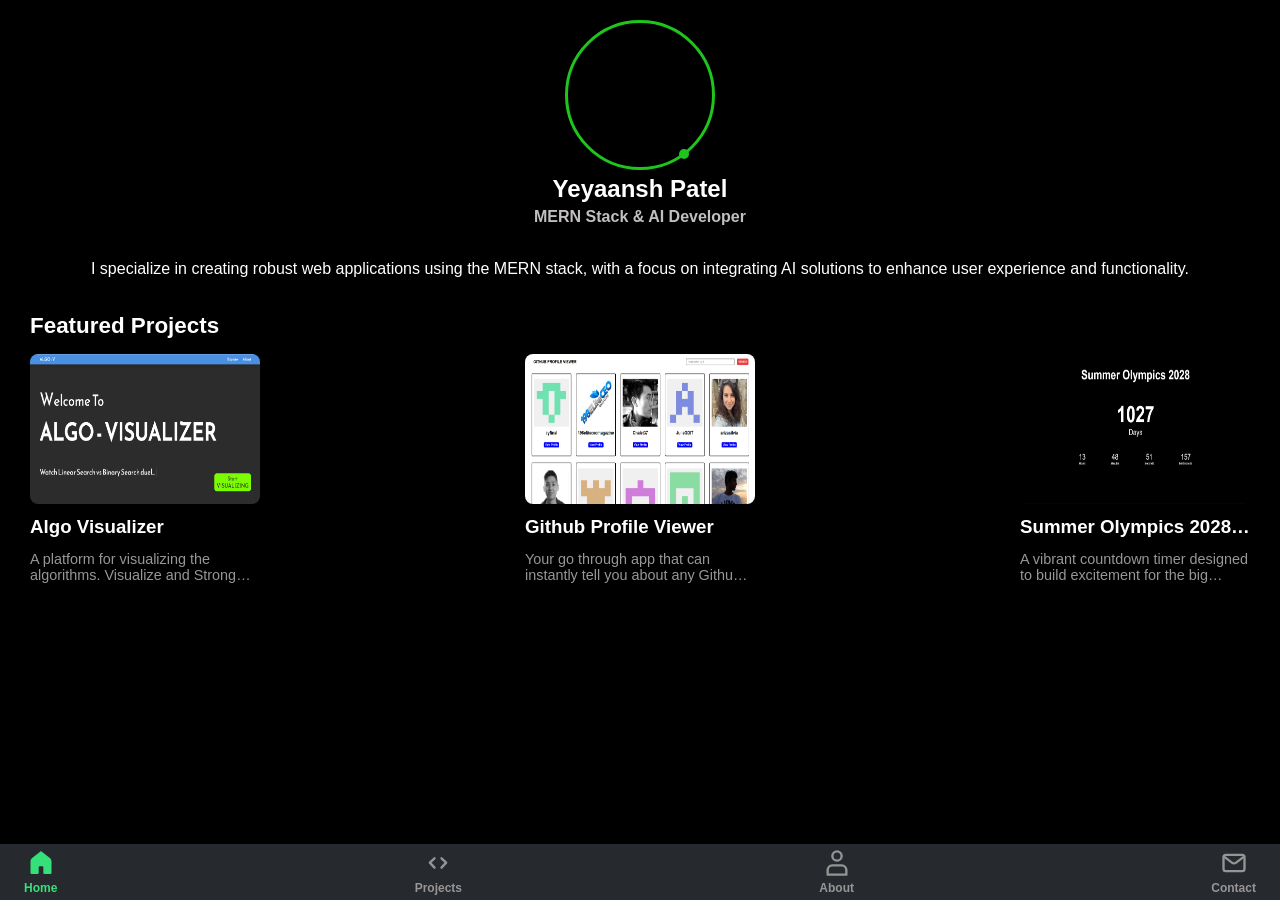
<file: index.html>
<!DOCTYPE html>
<html lang="en">
  <head>
    <meta charset="UTF-8" />
    <meta name="viewport" content="width=device-width, initial-scale=1.0" />
    <title>Yeyaansh Portfolio</title>
    <link rel="stylesheet" href="./index.css" />
  </head>
  <body>
    <header>
      <!-- <div>Portfolio</div> -->
    </header>
    <main>
      <div class="portfolio-summary">
        <div class="user-data">
          <div>
            <div class="portfolio-image"></div>
            <div class="online"></div>
          </div>
          <h2>Yeyaansh Patel</h2>
          <p>MERN Stack & AI Developer</p>
        </div>

        <div class="portfolio-summary-bio">
          <p>
            I specialize in creating robust web applications using the MERN
            stack, with a focus on integrating AI solutions to enhance user
            experience and functionality.
          </p>
        </div>
      </div>
      <div class="featured-projects">
        <h2>Featured Projects</h2>
        <div class="feature-projects-card">
          <div class="featured-card">
            <div>
              <img src="./images/algov_thumbnail.png" alt="" />
            </div>
            <div>
              <h3>Algo Visualizer</h3>
              <p>
                A platform for visualizing the algorithms. Visualize and Strong
                your Concepts.
              </p>
            </div>
          </div>
          <div class="featured-card">
            <div>
              <img src="./images/github_thumbnail.png" alt="" />
            </div>
            <div>
              <h3>Github Profile Viewer</h3>
              <p>
                Your go through app that can instantly tell you about any Github User using their ID.
              </p>
            </div>
          </div>
          <div class="featured-card">
            <div>
              <img src="./images/olympics_thumbnail.png" alt="" />
            </div>
            <div>
              <h3>Summer Olympics 2028 Timer</h3>
              <p>
                A vibrant countdown timer designed to build excitement for the big event.
              </p>
            </div>
          </div>
        </div>
      </div>
      <!-- <div class="my-skills">
        <h2>My Skills</h2>
        <div class="skill-card">
          <img src="./images/html.svg" alt="html icon">
          <p>HTML 5</p>
          <span></span>
        </div>
      </div> -->

      <nav>
        <div>
          <a href="./index.html"
            ><div class="nav-bar-card">
              <img
                style="
                  filter: brightness(0) saturate(100%) invert(99%) sepia(36%)
                    saturate(4244%) hue-rotate(65deg) brightness(100%)
                    contrast(76%);
                "
                src="./images/home.svg"
                alt=""
              />
              <p style="color: #38e07b">Home</p>
            </div></a
          >

          <a href="./assets/projects.html"
            ><div class="nav-bar-card">
              <img src="./images/projects.svg" alt="" />
              <p>Projects</p>
            </div></a
          >

          <a href="./assets/about-me.html"
            ><div class="nav-bar-card">
              <img src="./images/about.svg" alt="" />
              <p>About</p>
            </div></a
          >

          <a href="./assets/contact-me.html"
            ><div class="nav-bar-card">
              <img src="./images/contact.svg" alt="" />
              <p>Contact</p>
            </div></a
          >
        </div>
      </nav>
    </main>
    <footer></footer>
  </body>
</html>
</file>
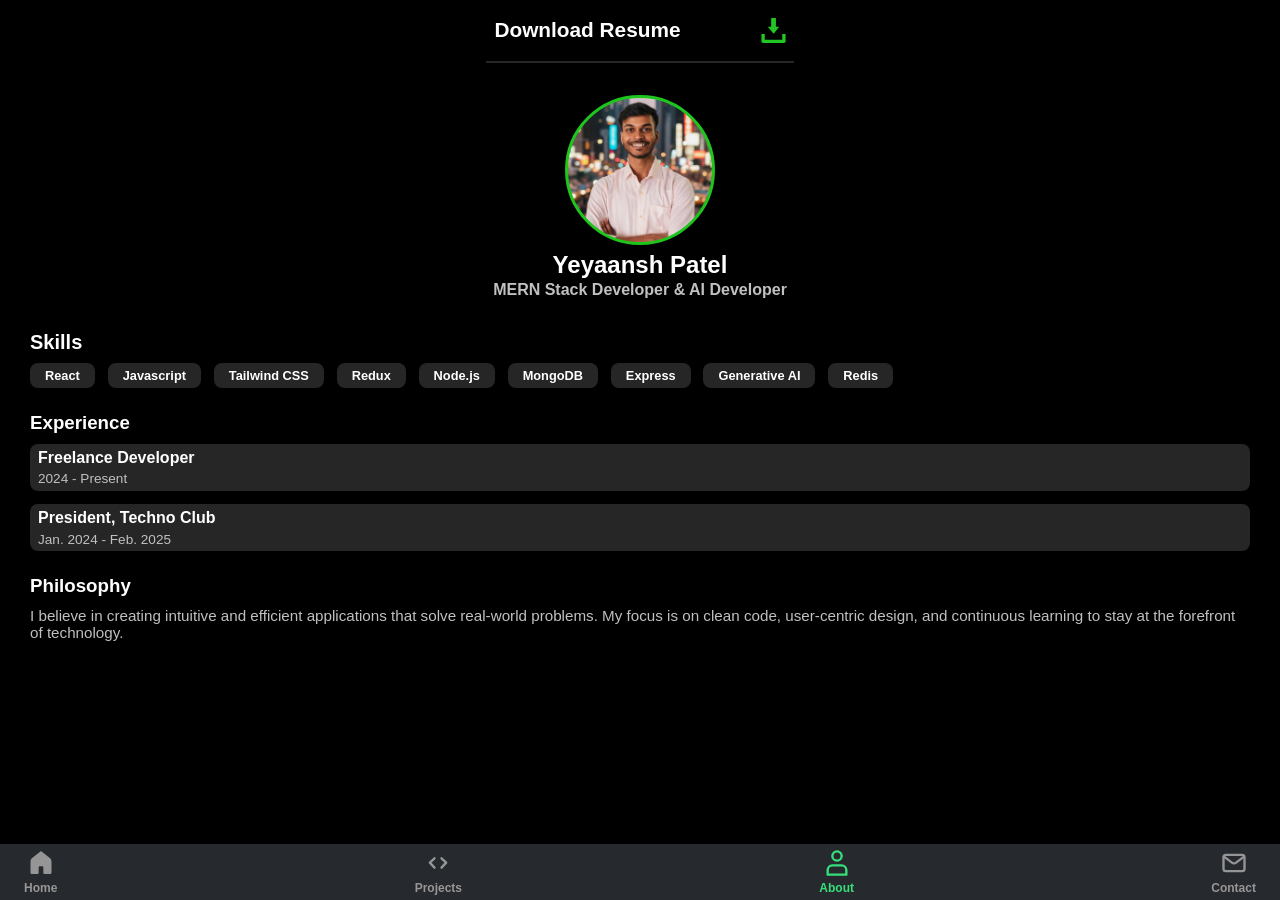
<file: assets/about-me.html>
<!DOCTYPE html>
<html lang="en">
  <head>
    <meta charset="UTF-8" />
    <meta name="viewport" content="width=device-width, initial-scale=1.0" />
    <title>Yeyaansh Portfolio</title>
    <link rel="stylesheet" href="../index.css" />
  </head>
  <body>
    <!-- <header>
      <div class="projects-page-heading">Projects</div>
    </header> -->
    <header>
      <!-- <a href="./Yeyaansh_Resume_12_9.pdf" download="Yeyaansh_Patel_Resume" -->
      <a href="./Yeyaansh_Resume_12_9.pdf"
        ><div class="download-resume-section" draggable="true">
          <div>Download Resume</div>
          <div><img src="../images/download.svg" alt="" /></div></div
      ></a>
    </header>
    <main>
      <div>
        <div class="about-me-profile-section">
          <div class="about-me-portfolio-image">
            <!-- <img
              src="../images/yeyaansh-profile.jpg"
              alt="profile picture of yeyaansh"
            /> -->
          </div>
          <h2>Yeyaansh Patel</h2>
          <p>MERN Stack Developer & AI Developer</p>
        </div>
        <div class="about-me-page-skills-section">
          <h3>Skills</h3>
          <div>
            <span>React</span><span>Javascript</span><span>Tailwind CSS</span><span>Redux</span><span>Node.js</span><span>MongoDB</span
            ><span>Express</span><span>Generative AI</span
            ><span>Redis</span>
          </div>
        </div>
        <div class="about-me-page-experience-section">
          <h3>Experience</h3>
          <div>
            <div class="about-me-page-experience-section-card">
              <h4>Freelance Developer</h4>
              <p>2024 - Present</p>
            </div>
            <div class="about-me-page-experience-section-card">
              <h4>President, Techno Club</h4>
              <p>Jan. 2024 - Feb. 2025</p>
            </div>
          </div>
        </div>
        <div class="about-me-page-philosophy-section">
          <h3>Philosophy</h3>
          <p>
            I believe in creating intuitive and efficient applications that
            solve real-world problems. My focus is on clean code, user-centric
            design, and continuous learning to stay at the forefront of
            technology.
          </p>
        </div>
      </div>

      <nav>
        <div>
          <a href="../index.html"
            ><div class="nav-bar-card">
              <img src="../images/home.svg" alt="" />
              <p>Home</p>
            </div></a
          >

          <a href="../assets/projects.html"
            ><div class="nav-bar-card">
              <img src="../images/projects.svg" alt="" />
              <p>Projects</p>
            </div></a
          >

          <a href="../assets/about-me.html"
            ><div class="nav-bar-card">
              <img
                style="
                  filter: brightness(0) saturate(100%) invert(99%) sepia(36%)
                    saturate(4244%) hue-rotate(65deg) brightness(100%)
                    contrast(76%);
                "
                src="../images/about.svg"
                alt=""
              />
              <p style="color: #38e07b">About</p>
            </div></a
          >

          <a href="../assets/contact-me.html"
            ><div class="nav-bar-card">
              <img src="../images/contact.svg" alt="" />
              <p>Contact</p>
            </div></a
          >
        </div>
      </nav>
    </main>
    <!-- <footer></footer> -->
  </body>
</html>
</file>
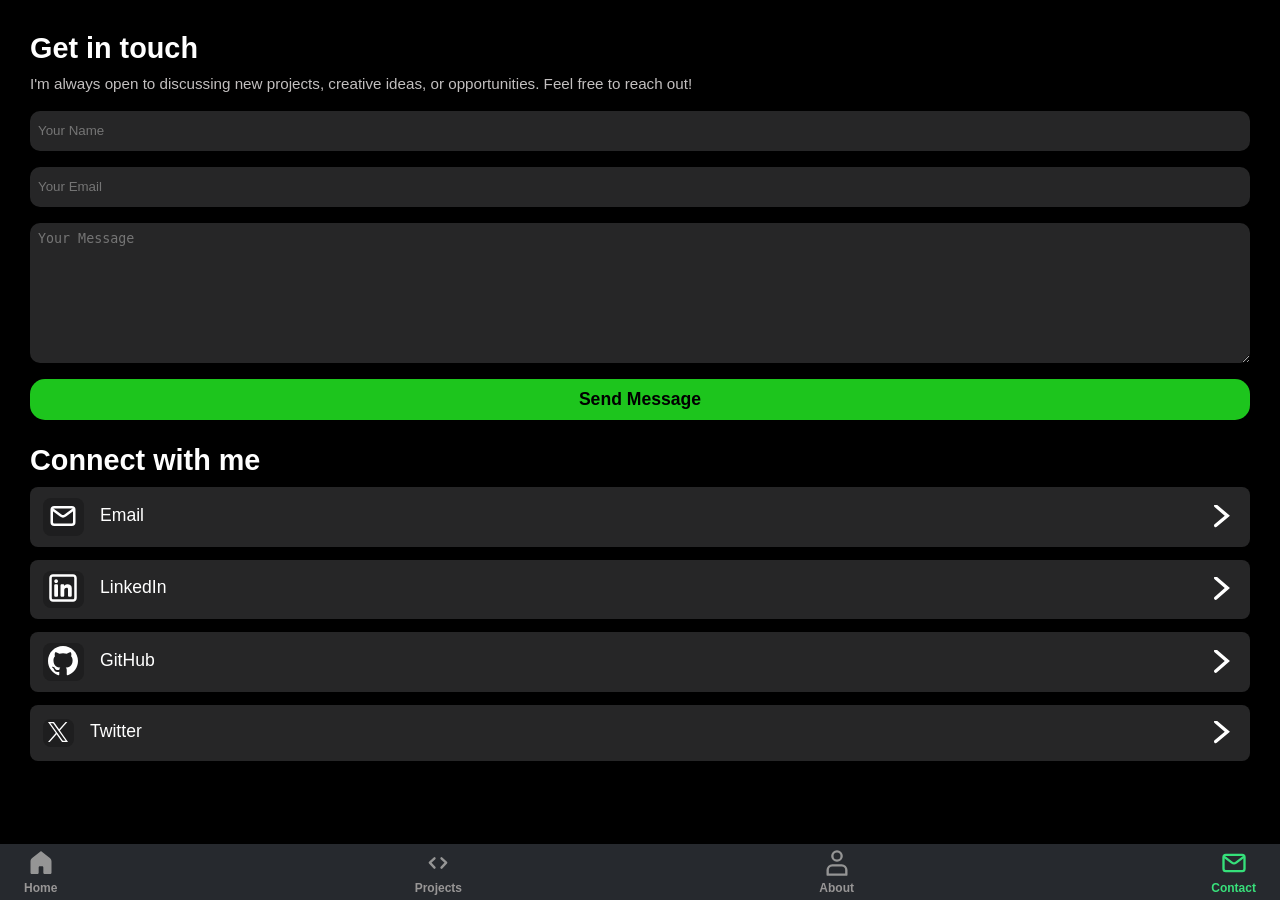
<file: assets/contact-me.html>
<!DOCTYPE html>
<html lang="en">
  <head>
    <meta charset="UTF-8" />
    <meta name="viewport" content="width=device-width, initial-scale=1.0" />
    <title>Yeyaansh Portfolio</title>
    <link rel="stylesheet" href="../index.css" />
  </head>
  <body>
    <!-- <header>
      <div class="projects-page-heading">Projects</div>
    </header> -->
    <!-- <header>
      <div class="download-resume-section" draggable="true">
        <div>Downlaod Resume</div>
        <div><img src="./images/download.svg" alt="" /></div>
      </div>
    </header> -->
    <main>
      <div class="contact-me-page-section">
        <div class="contact-me-page-section-get-in-touch">
          <div>
            <h3>Get in touch</h3>
            <p>
              I'm always open to discussing new projects, creative ideas, or
              opportunities. Feel free to reach out!
            </p>
          </div>
          <div class="contact-me-page-section-get-in-touch-form">
            <form action="">
              <input type="text" required placeholder="Your Name" />
              <input type="email" required placeholder="Your Email" />
              <!-- <input type="text" required placeholder="Your Message"> -->
              <textarea name="" id="" placeholder="Your Message"></textarea>
              <button type="submit">Send Message</button>
            </form>
          </div>
        </div>
        <div class="contact-me-page-section-connect-with-me">
          <h3>Connect with me</h3>
          <a href="mailto:yeyaansh@gmail.com" target="_blank"
            ><div class="contact-me-page-section-connect-with-me-card">
              <div>
                <div>
                  <span><img src="../images/contact.svg" alt="" /></span>
                  <div>Email</div>
                </div>
                <span
                  ><img src="../images/noun-arrow-right-114801.svg" alt=""
                /></span>
              </div>
              <div></div>
              <div></div></div
          ></a>

          <a href="https://www.linkedin.com/in/yeyaansh/" target="_blank"
            ><div class="contact-me-page-section-connect-with-me-card">
              <div>
                <div>
                  <span><img src="../images/linkedin.svg" alt="" /></span>
                  <div>LinkedIn</div>
                </div>
                <span
                  ><img src="../images/noun-arrow-right-114801.svg" alt=""
                /></span>
              </div>
              <div></div>
              <div></div></div
          ></a>

          <a href="https://github.com/yeyaansh" target="_blank"
            ><div class="contact-me-page-section-connect-with-me-card">
              <div>
                <div>
                  <span><img src="../images/github.svg" alt="" /></span>
                  <div>GitHub</div>
                </div>
                <span
                  ><img src="../images/noun-arrow-right-114801.svg" alt=""
                /></span>
              </div>
              <div></div>
              <div></div></div
          ></a>

          <a href="https://x.com/yeyaansh"
            ><div class="contact-me-page-section-connect-with-me-card">
              <div>
                <div>
                  <span
                    ><img
                      target="_blank"
                      id="contact-metwitter-img"
                      src="../images/X_(twitter).svg"
                      alt=""
                  /></span>
                  <div>Twitter</div>
                </div>
                <span
                  ><img src="../images/noun-arrow-right-114801.svg" alt=""
                /></span>
              </div>
              <div></div>
              <div></div></div
          ></a>
        </div>
      </div>

      <nav>
        <div>
          <a href="../index.html"
            ><div class="nav-bar-card">
              <img src="../images/home.svg" alt="" />
              <p>Home</p>
            </div></a
          >

          <a href="../assets/projects.html"
            ><div class="nav-bar-card">
              <img src="../images/projects.svg" alt="" />
              <p>Projects</p>
            </div></a
          >

          <a href="../assets/about-me.html"
            ><div class="nav-bar-card">
              <img src="../images/about.svg" alt="" />
              <p>About</p>
            </div></a
          >

          <a href="../assets/contact-me.html"
            ><div class="nav-bar-card">
              <img
                style="
                  filter: brightness(0) saturate(100%) invert(99%) sepia(36%)
                    saturate(4244%) hue-rotate(65deg) brightness(100%)
                    contrast(76%);
                "
                src="../images/contact.svg"
                alt=""
              />
              <p style="color: #38e07b">Contact</p>
            </div></a
          >
        </div>
      </nav>
    </main>
    <!-- <footer></footer> -->
  </body>
</html>
</file>
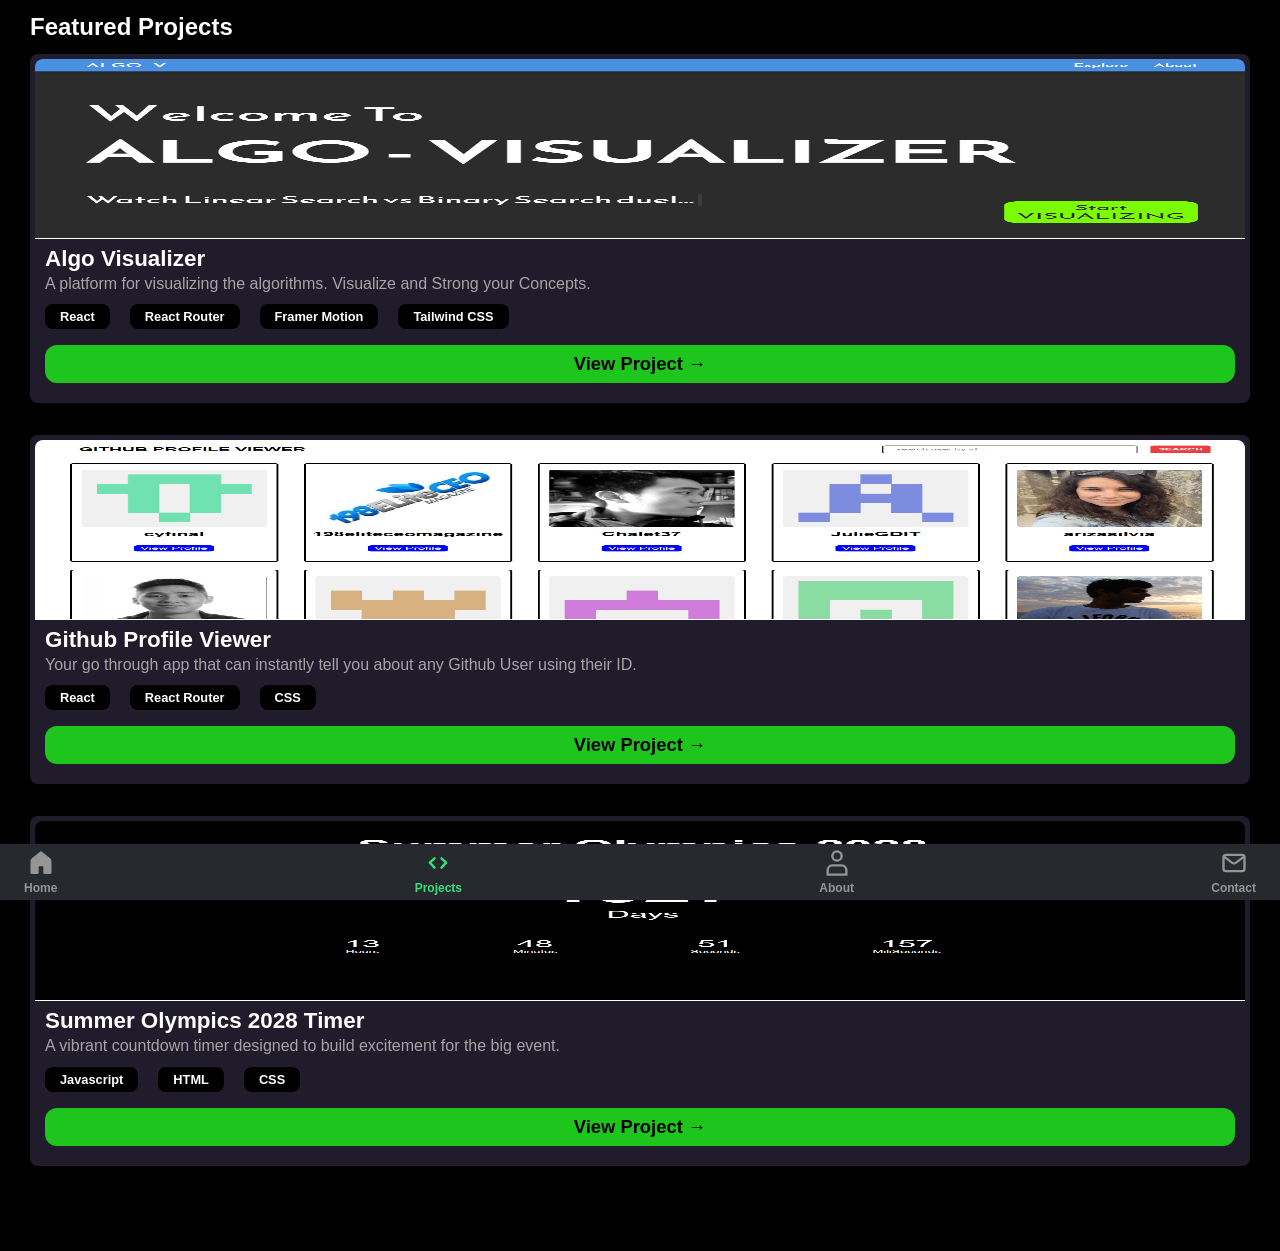
<file: assets/projects.html>
<!DOCTYPE html>
<html lang="en">
  <head>
    <meta charset="UTF-8" />
    <meta name="viewport" content="width=device-width, initial-scale=1.0" />
    <title>Yeyaansh Portfolio</title>
    <link rel="stylesheet" href="../index.css" />
  </head>
  <body>
    <!-- <header>
      <div class="projects-page-heading">Projects</div>
    </header> -->
    <main>
      <div>
        <h2 class="featured-project-heading">Featured Projects</h2>
        <div class="featured-projects-page">
          <div class="featured-projects-page-card">
            <div>
              <img src="../images/algov_thumbnail.png" alt="" />
            </div>
            <div>
              <h3>Algo Visualizer</h3>
              <p>
                A platform for visualizing the algorithms. Visualize and Strong
                your Concepts.
              </p>
            </div>
            <div class="featured-projects-page-card-span">
              <span>React</span><span>React Router</span
              ><span>Framer Motion</span><span>Tailwind CSS</span>
            </div>
            <a href="https://yeyaansh.com/projects/algov/" target="_blank"
              ><div class="featured-projects-page-card-nav">
                View Project →
              </div></a
            >
          </div>
          <div class="featured-projects-page-card">
            <div>
              <img src="../images/github_thumbnail.png" alt="" />
            </div>
            <div>
              <h3>Github Profile Viewer</h3>
              <p>
                Your go through app that can instantly tell you about any Github
                User using their ID.
              </p>
            </div>
            <div class="featured-projects-page-card-span">
              <span>React</span><span>React Router</span><span>CSS</span>
            </div>
            <a
              href="https://yeyaansh.com/projects/githubprofile/"
              target="_blank"
              ><div class="featured-projects-page-card-nav">
                View Project →
              </div></a
            >
          </div>
          <div class="featured-projects-page-card">
            <div>
              <img src="../images/olympics_thumbnail.png" alt="" />
            </div>
            <div>
              <h3>Summer Olympics 2028 Timer</h3>
              <p>
                A vibrant countdown timer designed to build excitement for the
                big event.
              </p>
            </div>
            <div class="featured-projects-page-card-span">
              <span>Javascript</span><span>HTML</span><span>CSS</span>
            </div>
            <a
              href="https://yeyaansh.com/projects/olympicstimer/"
              target="_blank"
              ><div class="featured-projects-page-card-nav">
                View Project →
              </div></a
            >
          </div>
        </div>
      </div>

      <nav>
        <div>
          <a href="../index.html"
            ><div class="nav-bar-card">
              <img src="../images/home.svg" alt="" />
              <p>Home</p>
            </div></a
          >

          <a href="../assets/projects.html"
            ><div class="nav-bar-card">
              <img
                style="
                  filter: brightness(0) saturate(100%) invert(99%) sepia(36%)
                    saturate(4244%) hue-rotate(65deg) brightness(100%)
                    contrast(76%);
                "
                src="../images/projects.svg"
                alt=""
              />
              <p style="color: #38e07b">Projects</p>
            </div></a
          >

          <a href="../assets/about-me.html"
            ><div class="nav-bar-card">
              <img src="../images/about.svg" alt="" />
              <p>About</p>
            </div></a
          >

          <a href="../assets/contact-me.html"
            ><div class="nav-bar-card">
              <img src="../images/contact.svg" alt="" />
              <p>Contact</p>
            </div></a
          >
        </div>
      </nav>
    </main>
    <!-- <footer></footer> -->
  </body>
</html>
</file>
<file: index.css>
* {
  margin: 0;
  padding: 0;
  box-sizing: border-box;
}

body {
  /* background-color: #1d1c1c; */
  /* background-color: #0a0a0a; */
  /* background-color: #ac6363; */
  background-color: black;
  color: white;
  font-family: sans-serif;
  margin: 5px 30px;
}

main {
  padding-bottom: 5rem;
}

header {
  display: flex;
  justify-content: center;
  margin-bottom: 15px;
}

a {
  text-decoration: none;
}

header > a > div {
  color: white;
}

.online {
  width: 10px;
  height: 10px;
  background-color: rgb(29, 197, 29);
  border-radius: 50%;
  position: absolute;
  bottom: 1rem;
  right: 2vw;
}

.portfolio-summary {
  /* background-color: green; */
  position: relative;
  display: flex;
  flex-direction: column;
  justify-content: center;
  justify-items: center;
  text-align: center;
  gap: 15px;
  margin-bottom: 2rem;
}

.portfolio-summary img {
  width: 100px;
  height: 100px;
  object-fit: cover;
  border: 1px solid black;
  border-radius: 50%;
}

.portfolio-summary .user-data {
  position: relative;
}

.portfolio-summary h2 {
  margin-bottom: 5px;
}

.portfolio-summary-bio {
  line-height: 1.5;
  text-align: center;
}

.portfolio-image {
  margin-bottom: .3rem;
  /* background-color: blue; */
  width: 150px;
  height: 150px;
  border-radius: 50%;
  object-fit: contain;
  border: 3px solid #1dc51d;
  background-position: center;
  background-size: 220px;
  background-image: url("https://yeyaansh.com/assets/media/images/2025/09/pofile-img.jpg");
}

.user-data {
  margin-bottom: 1rem;
  display: flex;
  flex-direction: column;
  align-items: center;
}

.user-data > div {
  position: relative;
}

.user-data p {
  color: #c2bfbf;
  font-weight: bold;
}

.featured-projects {
  margin-bottom: 5rem;
}

.featured-projects > h2 {
  font-size: 1.4rem;
  margin-bottom: 15px;
}

.feature-projects-card {
  display: flex;
  justify-content: space-between;
  overflow: scroll;

  gap: 1rem;
}

.feature-projects-card::-webkit-scrollbar {
  display: none;
}

.featured-card {
  width: 230px;
  display: flex;
  flex-direction: column;
  gap: 8px;
}

.featured-card img {
  width: 230px;
  height: 150px;
  object-fit: fill;
  border-radius: 8px;
}

.featured-card h3 {
  font-weight: bold;
  margin-bottom: .8rem;
  text-overflow: ellipsis;
  overflow: hidden;
 white-space: nowrap;
  
  /* line-clamp: 1; */
}

.featured-card p {
  margin-top: 3px;
  font-size: 0.9rem;
  line-height: 1rem;
  color: #989696;

  overflow: hidden;
   text-overflow: ellipsis;
   display: -webkit-box;
   -webkit-line-clamp: 2; /* number of lines to show */
           line-clamp: 2;
   -webkit-box-orient: vertical;
}

/* .my-skills{
  margin-top: 20px;
}

.my-skills h2{
  margin-bottom: 20px;
}

.skill-card{
 width: 150px;
 height: 140px;
 border-radius: 8px;
 text-align: center;
 padding: 15px 0;
 color: chocolate;
 background-color: black;
}


.skill-card img{
  width: 80px;
  height: 80px;
 filter: brightness(0) saturate(100%) invert(83%) sepia(95%) saturate(1661%) hue-rotate(8deg) brightness(110%) contrast(105%);
} */
nav {
  position: relative;
}

nav > div {
  display: flex;
  background-color: #26292e;
  justify-content: space-between;
  position: fixed;
  left: 0;
  right: 0;
  bottom: 0;
  padding: 0 1.5rem;
}

.nav-bar-card {
  /* display: flex;
  flex-direction: column; */
  text-align: center;
  padding: 5px 0;
}

.nav-bar-card img {
  width: 28px;
  height: 28px;
  filter: brightness(0) saturate(100%) invert(45%) sepia(59%) saturate(0%)
    hue-rotate(202deg) brightness(112%) contrast(122%);
}

.nav-bar-card p {
  font-size: 0.75rem;
  font-weight: bold;
  color: #989696;
}

/* Projects Page - CSS for POROJECT PAGE   */

/* 
.projects-page-heading{
  width: 100vw;
  text-align: center;
  padding: .5rem 0 .8rem 0;

  background-color: blue;
  border-bottom: 1px solid rgb(103, 98, 98);
  font-size: 1.2rem;
  font-weight: bold;
} */

.featured-projects-page {
  display: flex;
  flex-direction: column;
  gap: 2rem;
}

.featured-project-heading {
  margin: 0.8rem 0;
  font-weight: bold;
}

.featured-projects-page-card {
  background-color: #211c2c;
  padding: 5px 5px 20px 5px;
  border-radius: 8px;
}

.featured-projects-page-card img {
  width: 100%;
  height: 180px;
  object-fit: fill;
  /* border-radius: 8px; */
  border-top-right-radius: 8px;
  border-top-left-radius: 8px;
  border-bottom: 1px solid white;
}

.featured-projects-page-card h3 {
  margin: 3px 10px;
  font-size: 1.4rem;
}
.featured-projects-page-card p {
  color: #a6a5a5;
  margin: 0 10px 0.7rem 10px;
}

.featured-projects-page-card span {
  background-color: rgb(0, 0, 0);
  padding: 5px 15px;
  font-size: 0.8rem;
  font-weight: bold;
  border-radius: 8px;
  margin: 0 10px;
  margin-bottom: 5px;
}

.featured-projects-page-card-span {
  display: flex;
  flex-wrap: wrap;
  /* justify-content: space-between; */
  /* gap: .1rem; */
}

.featured-projects-page-card-nav {
  background-color: #1dc51d;
  color: black;
  padding: 8px 25px;
  margin: 0 10px;
  font-weight: bold;
  border-radius: 12px;
  font-size: 1.15rem;
  text-align: center;
  margin-top: 0.7rem;
}

/* About Me Page -- CSS For ABOUT ME */

.download-resume-section {
  display: flex;
  justify-content: center;
  padding: 0.8rem 0.5rem;
  gap: 5rem;
  border-bottom: 2px solid #262627;
  /* margin-bottom: 1rem; */
}

.download-resume-section > div {
  font-size: 1.3rem;
  font-weight: bold;
}

.download-resume-section img {
  width: 25px;
  height: 25px;
  filter: brightness(0) saturate(100%) invert(76%) sepia(57%) saturate(6027%)
    hue-rotate(80deg) brightness(102%) contrast(89%);
}

.about-me-profile-section {
  margin-top: 2rem;
  text-align: center;
  margin-bottom: 2rem;
  display: flex;
  flex-direction: column;
  align-items: center;
}

.about-me-portfolio-image {
  margin-bottom: 0.3rem;
  /* background-color: blue; */
  width: 150px;
  height: 150px;
  border-radius: 50%;
  object-fit: contain;
  border: 3px solid #1dc51d;
  background-position: center;
  background-size: 220px;
  background-image: url("./images/yeyaansh-profile.jpg");
}

/* .about-me-portfolio-image img {
  width: 120px;
  height: 120px;
  object-fit: cover;
  border-radius: 50%;
    border: 3px solid #1dc51d;


} */

.about-me-profile-section h2 {
  margin-top: 0.1rem;
  margin-bottom: 0.1rem;
}
.about-me-profile-section p {
  color: #c2bfbf;
  font-weight: bold;
}

.about-me-page-skills-section {
  display: flex;
  flex-direction: column;
  margin-bottom: 1.5rem;
}
.about-me-page-skills-section h3 {
  margin-bottom: 0.6rem;
  font-size: 1.25rem;
}

.about-me-page-skills-section div {
  display: flex;
  flex-wrap: wrap;
  gap: 0.8rem;
}

.about-me-page-skills-section span {
  padding: 5px 15px;
  background-color: #262627;
  border-radius: 8px;
  font-size: 0.8rem;
  font-weight: bold;
}

.about-me-page-experience-section {
  margin-bottom: 1.5rem;
}
.about-me-page-experience-section h3 {
  margin-bottom: 0.6rem;
}

.about-me-page-experience-section h4 {
  margin-bottom: 0.3rem;
}
.about-me-page-experience-section-card p {
  color: #c2bfbf;
  font-size: 0.85rem;
}

.about-me-page-experience-section-card {
  background-color: #262627;
  border-radius: 8px;
  margin-bottom: 0.8rem;
  padding: 0.3rem 0.5rem;
}

.about-me-page-philosophy-section h3 {
  margin-bottom: 0.6rem;
}
.about-me-page-philosophy-section p {
  color: #c2bfbf;
  font-size: 0.95rem;
}

/* Contact Page -- CSS for  CONTACT ME */

.contact-me-page-section {
  color: #c2bfbf;
  margin-top: 2rem;
}

.contact-me-page-section h3 {
  color: white;
  font-size: 1.8rem;
  margin-bottom: 0.6rem;
}

.contact-me-page-section p {
  font-size: 0.95rem;
}

.contact-me-page-section-get-in-touch {
  margin-bottom: 1.5rem;
}
.contact-me-page-section-get-in-touch > div {
  margin-bottom: 1.2rem;
}

.contact-me-page-section-get-in-touch-form form {
  display: flex;
  flex-direction: column;
  gap: 1rem;
}

.contact-me-page-section input {
  background-color: #262627;
  height: 40px;
  border: none;
  padding: 0 0 0 0.5rem;
  border-radius: 10px;
  color: white;
}

.contact-me-page-section textarea {
  background-color: #262627;
  height: 140px;
  border: none;
  padding: 0.5rem;
  border-radius: 10px;
  color: #ffffff;
}

.contact-me-page-section button {
  background-color: #1dc51d;
  border: transparent;
  height: 2.6rem;
  border-radius: 15px;
  font-size: 1.1rem;
  font-weight: bold;
}

/* .contact-me-page-section-connect-with-me {

} */
.contact-me-page-section-connect-with-me-card {
  /* position: relative; */
  background-color: #262627;
  border-radius: 8px;
  padding: 0.7rem 0.8rem;
  margin-bottom: 0.8rem;
}

.contact-me-page-section-connect-with-me-card > div {
  display: flex;
  justify-content: space-between;
  align-items: center;
  /* padding-top: .2rem; */
}
.contact-me-page-section-connect-with-me-card > div > div {
  display: flex;
  gap: 1rem;
  align-items: center;
}
.contact-me-page-section-connect-with-me-card > div > div > span {
  background-color: #1e1e1f;
  padding: 0.15rem 0.35rem 0 0.35rem;
  border-radius: 8px;
}
.contact-me-page-section-connect-with-me-card > div > div div {
  position: relative;
  bottom: 0.1rem;
}

.contact-me-page-section-connect-with-me-card > div div {
  font-size: 1.1rem;
  /* font-weight: bold; */
  color: white;
  /* align-items: center; */
}
.contact-me-page-section-connect-with-me-card > div > span {
  position: relative;
  top: 0.3rem;
}
/* 
.about-me-page-experience-section-card span{
  width: 40px;
  height: 40px;
} */

.contact-me-page-section-connect-with-me-card img {
  width: 30px;
  height: 30px;
  object-fit: cover;
  object-position: center;

  filter: brightness(0) saturate(100%) invert(100%) sepia(0%) saturate(16%)
    hue-rotate(312deg) brightness(105%) contrast(100%);
}

#contact-metwitter-img {
  width: 20px;
  height: 20px;
}
</file>
